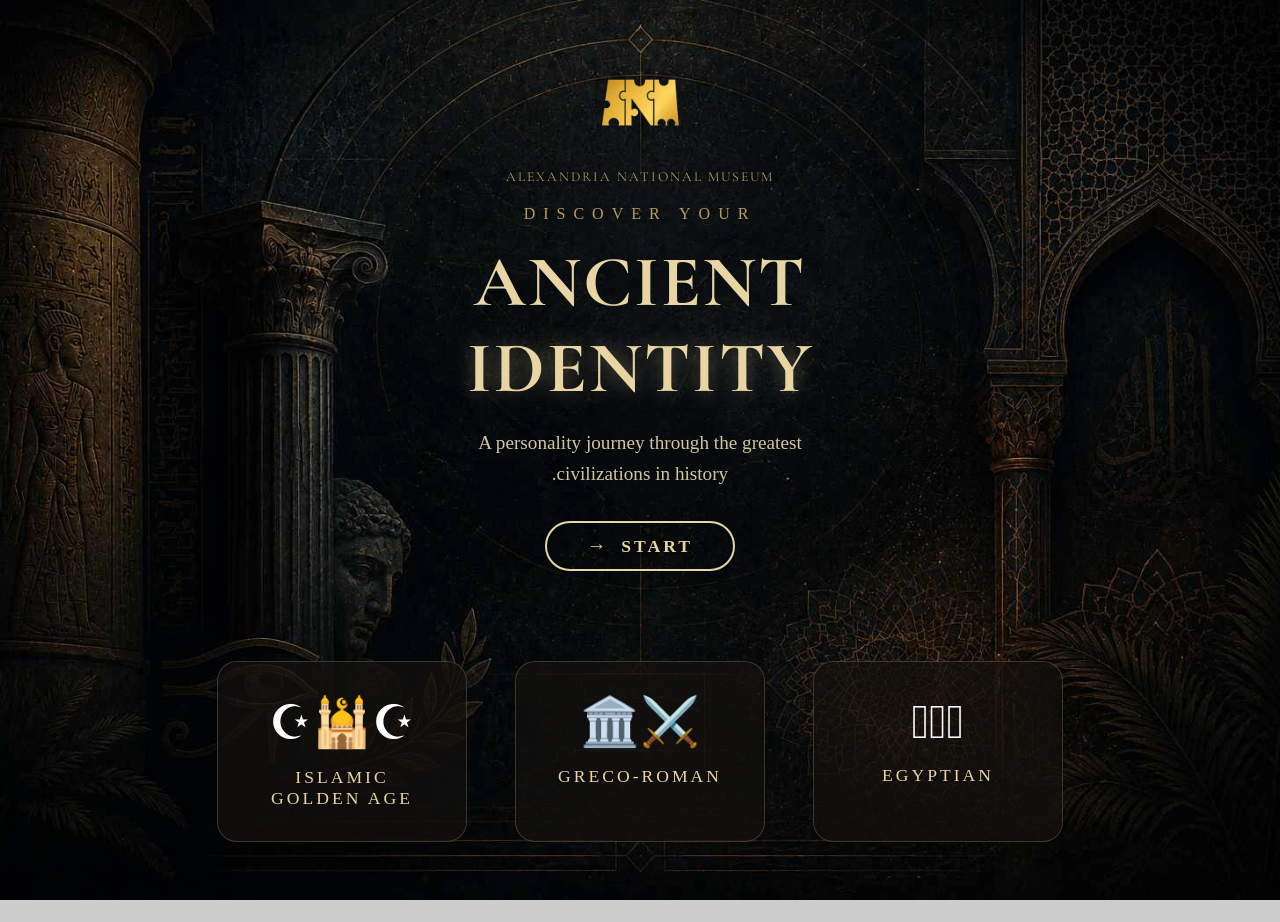
<file: index.html>
<!DOCTYPE html>
<html lang="en" dir="rtl">

<head>
    <meta charset="UTF-8">
    <meta name="viewport" content="width=device-width, initial-scale=1.0, user-scalable=yes">
    <title>Ancient Identity | Discover Your Ancient Personality</title>
    <link rel="stylesheet" href="style-landing.css">
    <link
        href="https://fonts.googleapis.com/css2?family=Cinema+Decorative:wght@400;700;900&family=Cormorant+Garamond:wght@300;400;500;600;700&display=swap"
        rel="stylesheet">
</head>

<body>

    <!-- Hero Section -->
    <section class="hero">
        <div class="hero-overlay"></div>
        
        <!-- Logo Section - Appears at the very top with text below -->
        <div class="logo-container">
            <div class="logo-wrapper">
                <img src="logo.png" alt="Ancient Identity Logo" class="site-logo" id="siteLogo">
            </div>
            <div class="museum-text">
                <p>Alexandria National Museum</p>
            </div>
        </div>
        
        <div class="hero-content">
            <div class="hero-tagline">DISCOVER YOUR</div>
            <h1 class="hero-title">
                ANCIENT<br>
                <span class="highlight">IDENTITY</span><br>
            </h1>
            <p class="hero-subtitle">
                A personality journey through the greatest<br>
                civilizations in history.
            </p>
            <button class="start-journey-btn" id="startJourneyBtn">
                START <span class="arrow">→</span>
            </button>
        </div>
        
        <div class="civ-wrapper">
            <div class="civ-container">
                <div class="civ-card" data-civ="egyptian">
                    <div class="civ-icon" style="color: white;">𓂀𓋹𓃠</div>
                    <h3>EGYPTIAN</h3>
                    <div class="civ-glow"></div>
                </div>
                <div class="civ-card" data-civ="greco">
                    <div class="civ-icon" style="color: white;">⚔️🏛️</div>
                    <h3>GRECO-ROMAN</h3>
                    <div class="civ-glow"></div>
                </div>
                <div class="civ-card" data-civ="islamic">
                    <div class="civ-icon" style="color: white;">☪🕌☪</div>
                    <h3>ISLAMIC GOLDEN AGE</h3>
                    <div class="civ-glow"></div>
                </div>
            </div>
        </div>
    </section>

    <script src="script-landing.js"></script>
</body>

</html>
</file>
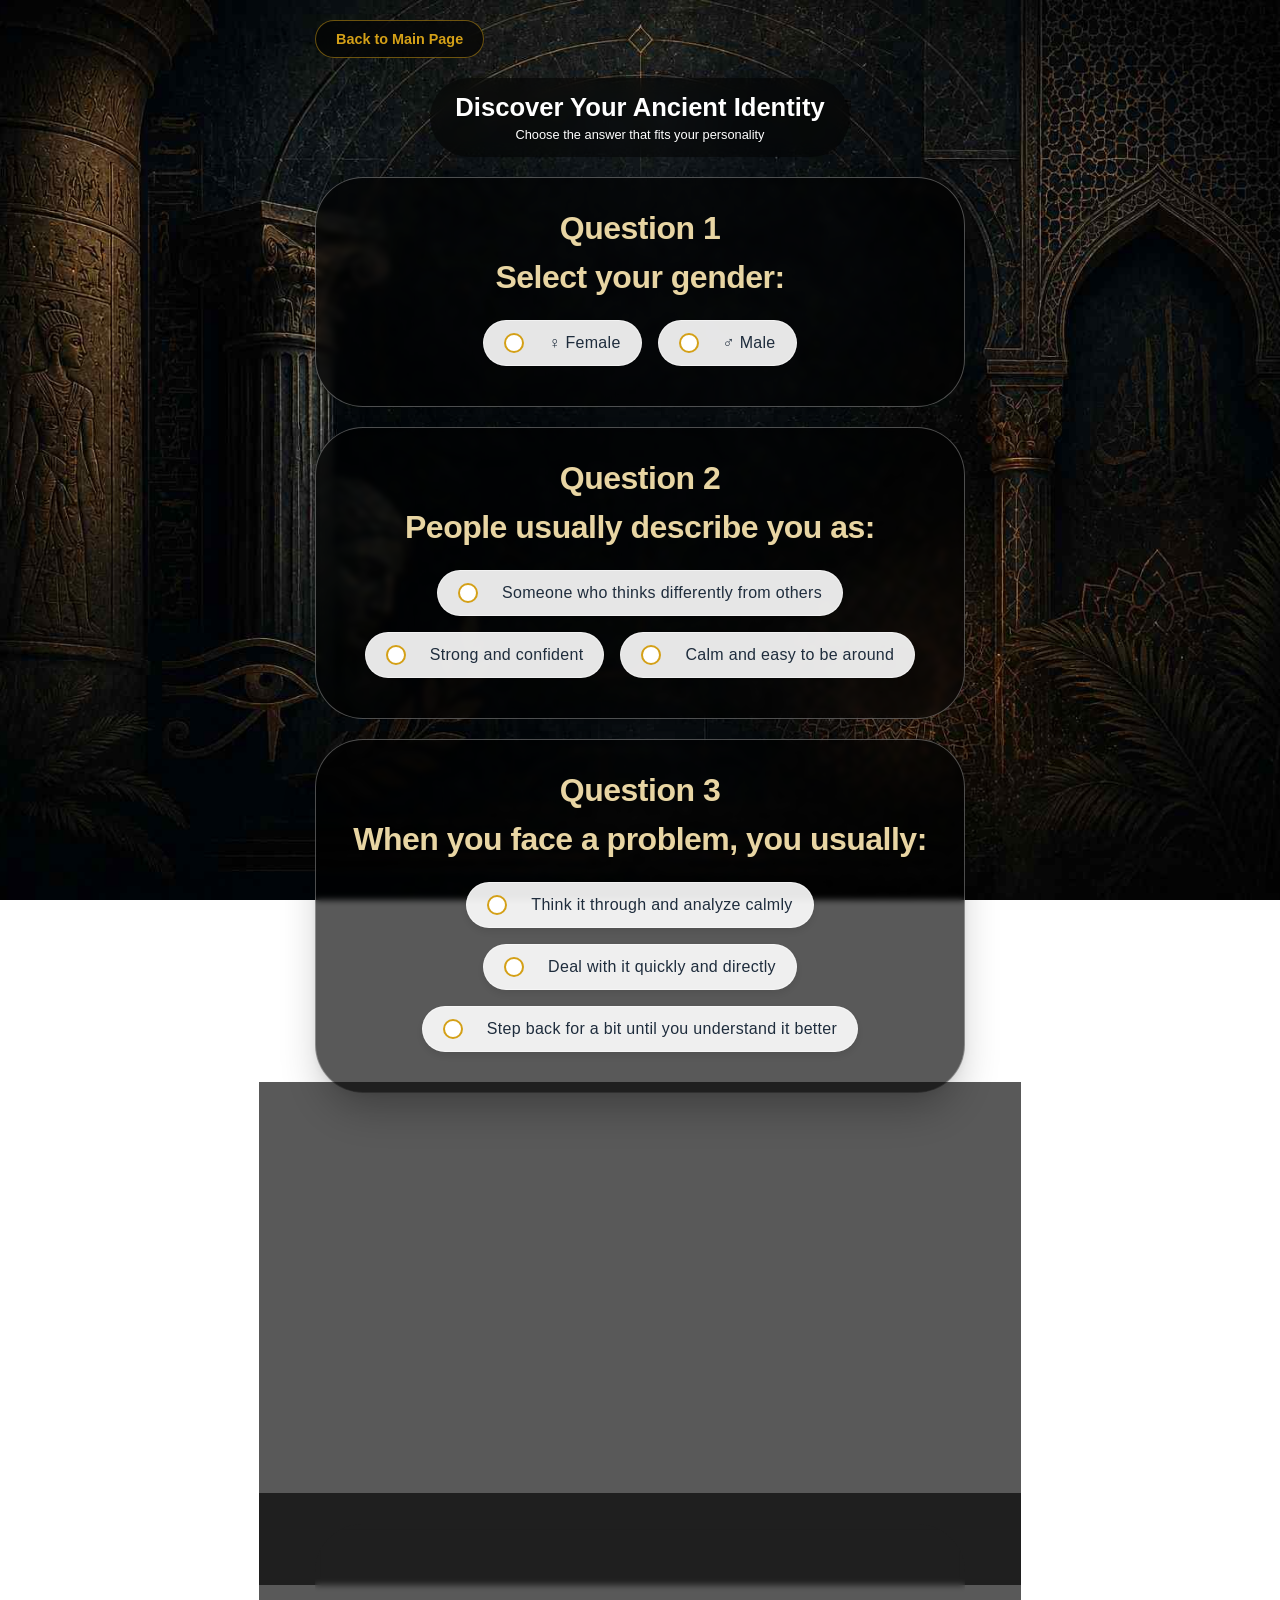
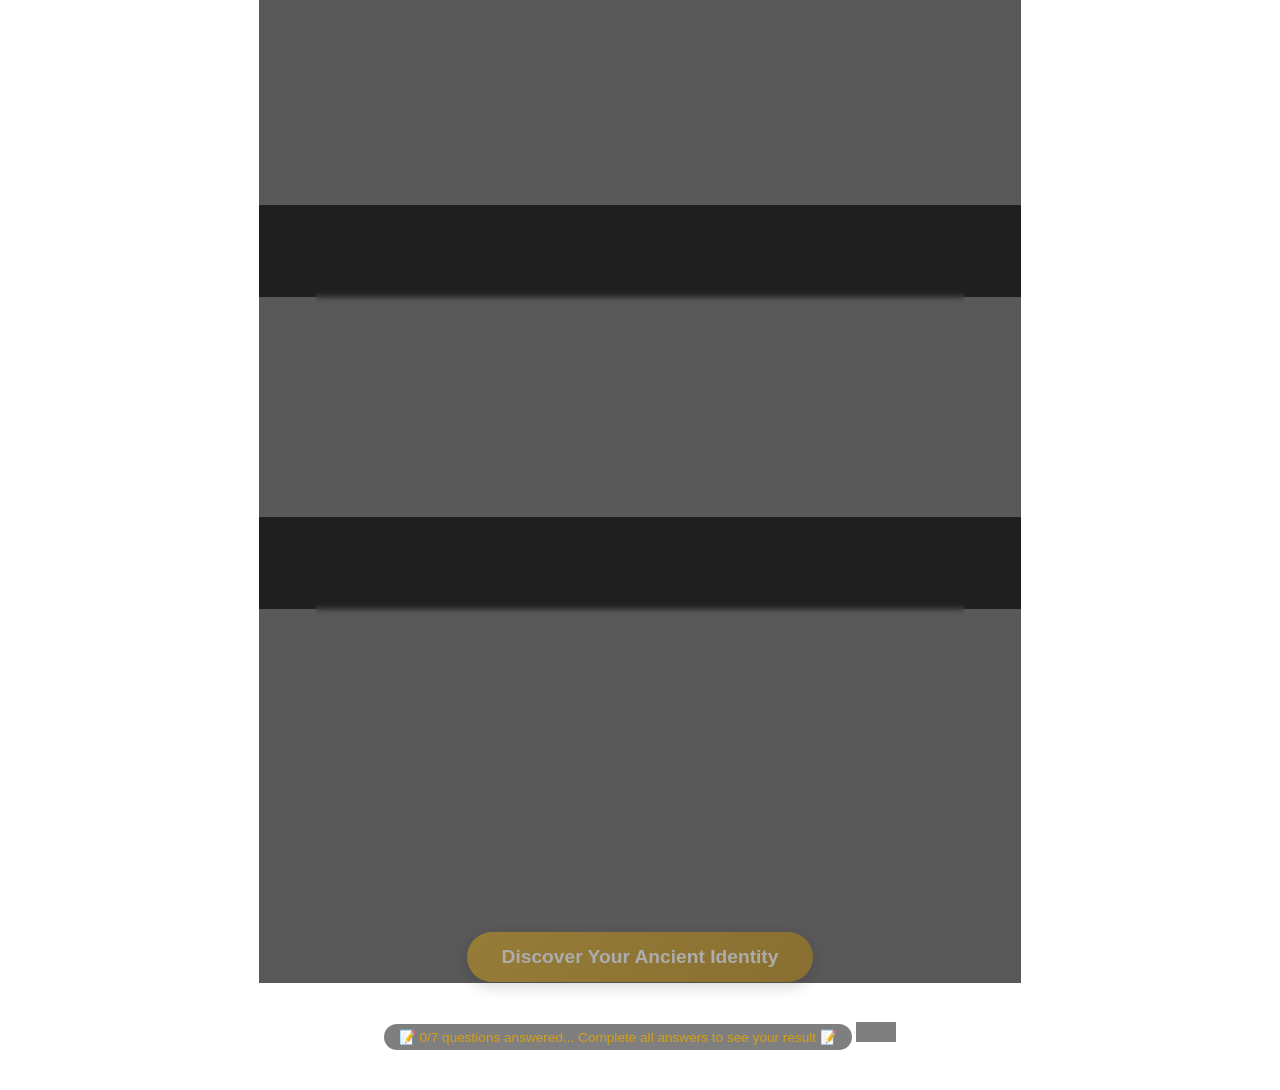
<file: quiz.html>
<!-- ============================================ -->
<!-- index.html - الصفحة الرئيسية للاختبار مع زر الرجوع -->
<!-- ============================================ -->
<!DOCTYPE html>
<html lang="en" dir="ltr">

<head>
    <meta charset="UTF-8">
    <meta name="viewport" content="width=device-width, initial-scale=1.0, user-scalable=yes">
    <title>Discover Your Ancient Identity</title>
    <link rel="stylesheet" href="style.css">
</head>

<body>

    <div class="container">
        <!-- زر الرجوع إلى landing page -->
        <div class="back-button-container">
            <button class="back-btn" id="backToLandingBtn">Back to Main Page</button>
        </div>

        <header>
            <h1>Discover Your Ancient Identity</h1>
            <p>Choose the answer that fits your personality</p>
        </header>

        <!-- Gender Selection Question -->
        <div class="card" data-q="gender">
            <h1>Question 1</h1>
            <h1>Select your gender:</h1>
            <div class="radio-group">
                <label class="radio-option">
                    <input type="radio" name="gender" value="female">
                    <span class="radio-custom"></span>
                    <span class="radio-text">♀ Female</span>
                </label>
                <label class="radio-option">
                    <input type="radio" name="gender" value="male">
                    <span class="radio-custom"></span>
                    <span class="radio-text">♂ Male</span>
                </label>
            </div>
        </div>

        <!-- السؤال 1 (original) -->
        <div class="card" data-q="1">
            <h1>Question 2</h1>
            <h1>People usually describe you as:</h1>
            <div class="radio-group">
                <label class="radio-option">
                    <input type="radio" name="q1" value="A">
                    <span class="radio-custom"></span>
                    <span class="radio-text">Someone who thinks differently from others</span>
                </label>
                <label class="radio-option">
                    <input type="radio" name="q1" value="B">
                    <span class="radio-custom"></span>
                    <span class="radio-text">Strong and confident</span>
                </label>
                <label class="radio-option">
                    <input type="radio" name="q1" value="C">
                    <span class="radio-custom"></span>
                    <span class="radio-text">Calm and easy to be around</span>
                </label>
            </div>
        </div>

        <!-- السؤال 2 -->
        <div class="card" data-q="2">
            <h1>Question 3</h1>
            <h1>When you face a problem, you usually:</h1>
            <div class="radio-group">
                <label class="radio-option">
                    <input type="radio" name="q2" value="A">
                    <span class="radio-custom"></span>
                    <span class="radio-text">Think it through and analyze calmly</span>
                </label>
                <label class="radio-option">
                    <input type="radio" name="q2" value="B">
                    <span class="radio-custom"></span>
                    <span class="radio-text">Deal with it quickly and directly</span>
                </label>
                <label class="radio-option">
                    <input type="radio" name="q2" value="C">
                    <span class="radio-custom"></span>
                    <span class="radio-text">Step back for a bit until you understand it better</span>
                </label>
            </div>
        </div>

        <!-- السؤال 3 -->
        <div class="card" data-q="3">
            <h1>Question 4</h1>
            <h1>What mainly drives your decisions in life is:</h1>
            <div class="radio-group">
                <label class="radio-option">
                    <input type="radio" name="q3" value="A">
                    <span class="radio-custom"></span>
                    <span class="radio-text">Curiosity and wanting to understand things</span>
                </label>
                <label class="radio-option">
                    <input type="radio" name="q3" value="B">
                    <span class="radio-custom"></span>
                    <span class="radio-text">Success and proving yourself</span>
                </label>
                <label class="radio-option">
                    <input type="radio" name="q3" value="C">
                    <span class="radio-custom"></span>
                    <span class="radio-text">Living freely without pressure</span>
                </label>
            </div>
        </div>

        <!-- السؤال 4 -->
        <div class="card" data-q="4">
            <h1>Question 5</h1>
            <h1>If someone hurts or wrongs you:</h1>
            <div class="radio-group">
                <label class="radio-option">
                    <input type="radio" name="q4" value="A">
                    <span class="radio-custom"></span>
                    <span class="radio-text">Respond logically and calmly</span>
                </label>
                <label class="radio-option">
                    <input type="radio" name="q4" value="B">
                    <span class="radio-custom"></span>
                    <span class="radio-text">React fast and firmly</span>
                </label>
                <label class="radio-option">
                    <input type="radio" name="q4" value="C">
                    <span class="radio-custom"></span>
                    <span class="radio-text">Stay quiet and walk away</span>
                </label>
            </div>
        </div>

        <!-- السؤال 5 -->
        <div class="card" data-q="5">
            <h1>Question 6</h1>
            <h1>People usually see you as:</h1>
            <div class="radio-group">
                <label class="radio-option">
                    <input type="radio" name="q5" value="A">
                    <span class="radio-custom"></span>
                    <span class="radio-text">Wise and insightful</span>
                </label>
                <label class="radio-option">
                    <input type="radio" name="q5" value="B">
                    <span class="radio-custom"></span>
                    <span class="radio-text">A leader who influences others</span>
                </label>
                <label class="radio-option">
                    <input type="radio" name="q5" value="C">
                    <span class="radio-custom"></span>
                    <span class="radio-text">A bit mysterious and hard to read</span>
                </label>
            </div>
        </div>

        <!-- السؤال 6 -->
        <div class="card" data-q="6">
            <h1>Question 7</h1>
            <h1>Your lifestyle is more like:</h1>
            <div class="radio-group">
                <label class="radio-option">
                    <input type="radio" name="q6" value="A">
                    <span class="radio-custom"></span>
                    <span class="radio-text">Thinking before acting</span>
                </label>
                <label class="radio-option">
                    <input type="radio" name="q6" value="B">
                    <span class="radio-custom"></span>
                    <span class="radio-text">Going after goals with focus and determination</span>
                </label>
                <label class="radio-option">
                    <input type="radio" name="q6" value="C">
                    <span class="radio-custom"></span>
                    <span class="radio-text">Living your own way with no restrictions</span>
                </label>
            </div>
        </div>

        <!-- زر عرض النتيجة -->
        <div class="result-button-container">
            <button class="show-result-btn" id="showResultBtn">Discover Your Ancient Identity</button>
        </div>
        <div class="score-status" id="scoreStatus"></div>

        <footer>
            <!-- <p>⚜️ اختاري إجاباتك لتحليل شخصيتك الفرعونية — كل اختيار يعكس جانباً من داخلك ⚜️</p> -->
        </footer>
    </div>

    <script src="script.js"></script>
</body>

</html>
</file>
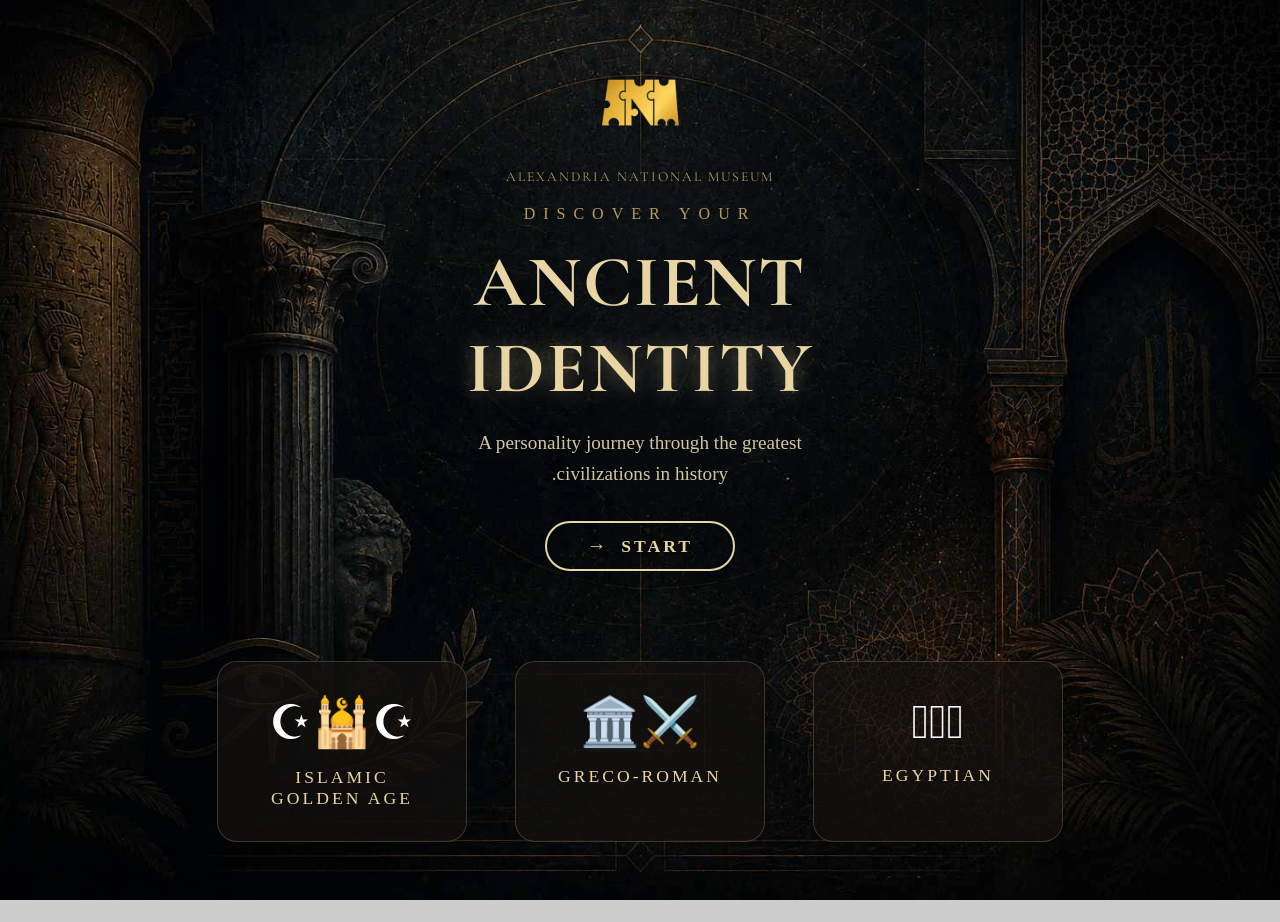
<file: result.html>
<!DOCTYPE html>
<html lang="en" dir="ltr">

<head>
    <meta charset="UTF-8">
    <meta name="viewport" content="width=device-width, initial-scale=1.0, user-scalable=yes">
    <title>Personality Result | Ancient Identity</title>
    <link rel="stylesheet" href="result.css">
    <link href="https://fonts.googleapis.com/css2?family=Cinema+Decorative:wght@400;700;900&family=Cormorant+Garamond:wght@300;400;500;600;700&display=swap" rel="stylesheet">
</head>

<body>
    <div class="result-page">
        
        <!-- Single Beautiful Card with Image and Text -->
        <div class="result-card">
            <!-- Decorative top border -->
            <div class="card-decoration"></div>
            
            <!-- Character Image -->
            <div class="image-wrapper">
                <img src="" alt="Character" class="character-image" id="charImage">
            </div>
            
            <!-- Crown Icon -->
            
            
            <!-- Title -->
            <h1>Your Ancient Identity Is</h1>
            
            <!-- Character Name -->
            <div class="character-name" id="charName"></div>
            
            <!-- Character Description -->
            <div class="character-desc" id="charDesc"></div>
            
            <!-- Divider -->
            <div class="divider"></div>
            
            <!-- Buttons -->
            <div class="buttons-container">
                <button class="restart-btn" id="restartBtn">🔄 Retake Test</button>
                <button class="share-btn" id="shareBtn">📤 Share Result</button>
            </div>
        </div>

    </div>

    <script src="result.js"></script>
</body>

</html>
</file>
<file: style-landing.css>
/* ============================================ */
/* style-landing.css - Updated Logo Section */
/* ============================================ */

* {
    margin: 0;
    padding: 0;
    box-sizing: border-box;
}

body {
    background-image: url('background.jpg');
    background-size: cover;
    background-position: center center;
    background-attachment: fixed;
    background-repeat: no-repeat;
    position: relative;
    min-height: 100vh;
}

Dark overlay for better text readability
body::before {
    content: "";
    position: fixed;
    top: 0;
    left: 0;
    width: 50%;
    height: 50%;
    background: rgba(0, 0, 0, 0.55);
    z-index: 0;
    pointer-events: none;
}

/* Responsive background scaling for all devices */
@media (max-width: 768px) {
    body {
        background-size: cover;
        background-position: center top;
        background-attachment: scroll;
    }
}

@media (max-width: 480px) {
    body {
        background-size: cover;
        background-position: center center;
    }
}

/* ===== Hero Section ===== */
.hero {
    min-height: 100vh;
    display: flex;
    flex-direction: column;
    align-items: center;
    justify-content: center;
    text-align: center;
    position: relative;
    padding: 60px 20px 80px;
    z-index: 1;
}

/* ===== Logo Container - At the very top ===== */
.logo-container {
    position: relative;
    display: flex;
    flex-direction: column;
    align-items: center;
    justify-content: center;
    margin-bottom: 20px;
    z-index: 10;
}

.logo-wrapper {
    display: flex;
    justify-content: center;
    align-items: center;
    margin-bottom: 8px;
}

.site-logo {
    max-width: 100px;
    width: auto;
    height: auto;
    transition: all 0.3s ease;
    filter: drop-shadow(0 4px 15px rgba(0, 0, 0, 0.3));
    /* Remove white background - make image transparent */
    background: transparent;
    display: block;
}

.museum-text {
    text-align: center;
}

.museum-text p {
    color: #b89a5a;
    font-size: 0.85rem;
    letter-spacing: 2px;
    font-weight: 400;
    font-family: 'Cormorant Garamond', serif;
    margin: 0;
    text-transform: uppercase;
    text-shadow: 0 1px 3px rgba(0, 0, 0, 0.3);
}

/* Responsive logo sizing */
@media (max-width: 768px) {
    .site-logo {
        max-width: 75px;
    }
    
    .museum-text p {
        font-size: 0.75rem;
        letter-spacing: 1.5px;
    }
    
    .hero {
        padding-top: 50px;
    }
}

@media (max-width: 480px) {
    .site-logo {
        max-width: 60px;
    }
    
    .museum-text p {
        font-size: 0.65rem;
        letter-spacing: 1px;
    }
    
    .hero {
        padding-top: 40px;
    }
}

.hero-overlay {
    position: absolute;
    top: 0;
    left: 0;
    width: 100%;
    height: 100%;
    pointer-events: none;
    background: rgba(0, 0, 0, 0.2);
}

.hero-content {
    position: relative;
    z-index: 2;
    max-width: 900px;
    animation: fadeInUp 0.8s ease-out;
    margin-bottom: 60px;
}

@keyframes fadeInUp {
    from {
        opacity: 0;
        transform: translateY(40px);
    }
    to {
        opacity: 1;
        transform: translateY(0);
    }
}

.hero-tagline {
    font-size: 1rem;
    letter-spacing: 8px;
    color: #b89a5a;
    margin-bottom: 1rem;
    font-weight: 300;
}

.hero-title {
    font-size: 4.5rem;
    font-weight: 700;
    line-height: 1.2;
    margin-bottom: 1rem;
    font-family: 'Cinema Decorative', 'Cormorant Garamond', serif;
    letter-spacing: 2px;
    color: #e8d5a3;
}

.hero-title .highlight {
    color: #e8d5a3;
    text-shadow: 0 0 20px rgba(232, 213, 163, 0.4);
    display: inline-block;
}

.hero-subtitle {
    font-size: 1.2rem;
    color: #d4c5a0;
    margin-bottom: 2rem;
    line-height: 1.6;
}

.start-journey-btn {
    background: transparent;
    border: 2px solid #e8d5a3;
    color: #e8d5a3;
    padding: 12px 40px;
    font-size: 1.1rem;
    font-weight: 600;
    letter-spacing: 3px;
    cursor: pointer;
    transition: all 0.4s;
    font-family: inherit;
    display: inline-flex;
    align-items: center;
    gap: 12px;
    border-radius: 100px;
}

.start-journey-btn:hover {
    background: #e8d5a3;
    color: #0a0a0a;
    transform: translateY(-3px);
    box-shadow: 0 10px 30px rgba(232, 213, 163, 0.2);
}

.start-journey-btn .arrow {
    font-size: 1.2rem;
    transition: transform 0.3s;
}

.start-journey-btn:hover .arrow {
    transform: translateX(5px);
}

/* ===== Civilizations Wrapper ===== */
.civ-wrapper {
    position: relative;
    z-index: 2;
    width: 100%;
    margin-top: 30px;
    animation: fadeInUp 1s ease-out 0.2s both;
}

.civ-container {
    display: flex;
    justify-content: center;
    gap: 3rem;
    flex-wrap: wrap;
    max-width: 1200px;
    margin: 0 auto;
}

.civ-card {
    background: rgba(20, 18, 15, 0.7);
    backdrop-filter: blur(8px);
    border: 1px solid rgba(232, 213, 163, 0.2);
    border-radius: 20px;
    padding: 2rem 2rem;
    width: 250px;
    text-align: center;
    cursor: pointer;
    transition: all 0.4s;
    position: relative;
    overflow: hidden;
}

.civ-card:hover {
    transform: translateY(-10px);
    border-color: #e8d5a3;
    box-shadow: 0 20px 40px rgba(0, 0, 0, 0.5);
}

.civ-icon {
    font-size: 3rem;
    margin-bottom: 1rem;
    transition: all 0.3s;
}

.civ-card:hover .civ-icon {
    transform: scale(1.1);
    text-shadow: 0 0 15px #e8d5a3;
}

.civ-card h3 {
    font-size: 1.1rem;
    letter-spacing: 3px;
    font-weight: 500;
    color: #e8d5a3;
}

.civ-glow {
    position: absolute;
    bottom: -50%;
    left: -50%;
    width: 200%;
    height: 200%;
    background: radial-gradient(circle, rgba(232, 213, 163, 0.1) 0%, transparent 70%);
    opacity: 0;
    transition: opacity 0.4s;
    pointer-events: none;
}

.civ-card:hover .civ-glow {
    opacity: 1;
}

/* ===== Modal Styles ===== */
.civ-modal {
    display: none;
    position: fixed;
    top: 0;
    left: 0;
    width: 100%;
    height: 100%;
    background: rgba(0, 0, 0, 0.95);
    backdrop-filter: blur(8px);
    z-index: 2000;
    justify-content: center;
    align-items: center;
}

.modal-content {
    background: linear-gradient(135deg, #1a1612, #0f0d0a);
    border: 2px solid #e8d5a3;
    border-radius: 30px;
    padding: 40px;
    max-width: 500px;
    width: 90%;
    text-align: center;
    position: relative;
    animation: modalFadeIn 0.4s;
}

@keyframes modalFadeIn {
    from {
        opacity: 0;
        transform: scale(0.9);
    }
    to {
        opacity: 1;
        transform: scale(1);
    }
}

.modal-close {
    position: absolute;
    top: 15px;
    right: 20px;
    font-size: 2rem;
    cursor: pointer;
    color: #e8d5a3;
    transition: all 0.3s;
}

.modal-close:hover {
    transform: rotate(90deg);
}

.modal-icon {
    font-size: 3rem;
    margin-bottom: 15px;
}

.modal-content h2 {
    font-size: 1.8rem;
    margin-bottom: 15px;
    letter-spacing: 2px;
    color: #e8d5a3;
}

.modal-content p {
    color: #c4b68a;
    line-height: 1.6;
}

/* ===== Responsive Design ===== */
@media (max-width: 768px) {
    .hero {
        padding: 50px 20px 60px;
    }
    
    .hero-title {
        font-size: 2.5rem;
    }
    
    .hero-subtitle {
        font-size: 1rem;
    }
    
    .hero-content {
        margin-bottom: 40px;
    }
    
    .civ-card {
        width: 200px;
        padding: 1.5rem;
    }
    
    .civ-card h3 {
        font-size: 0.9rem;
    }
    
    .start-journey-btn {
        padding: 10px 30px;
        font-size: 1rem;
    }
    
    .civ-container {
        gap: 1.5rem;
    }
}

@media (max-width: 480px) {
    .hero {
        padding: 40px 20px 50px;
    }
    
    .hero-title {
        font-size: 2rem;
    }
    
    .hero-tagline {
        font-size: 0.8rem;
        letter-spacing: 5px;
    }
    
    .civ-container {
        gap: 1rem;
    }
    
    .civ-card {
        width: 140px;
        padding: 1rem;
    }
    
    .civ-icon {
        font-size: 1.8rem;
    }
    
    .civ-card h3 {
        font-size: 0.7rem;
        letter-spacing: 1px;
    }
}

/* Large screens */
@media (min-width: 1920px) {
    body {
        background-size: cover;
    }
    
    .hero-title {
        font-size: 5.5rem;
    }
    
    .site-logo {
        max-width: 120px;
    }
}
</file>
<file: style.css>
/* ------------------------------
   style.css
   أنماط وتنسيقات صفحة أزرار الراديو وتغيير الخلفية
------------------------------ */

/* إعادة ضبط واستيراد خطوط جميلة */
* {
    margin: 0;
    padding: 0;
    box-sizing: border-box;
}

body {
    font-family: 'Segoe UI', 'Tahoma', 'Geneva', 'Verdana', sans-serif;
    min-height: 100vh;
    display: flex;
    justify-content: center;
    align-items: center;
    transition: background-color 0.4s ease-in-out;
    padding: 20px;
    
    background-image: url('background.jpg');
    background-size: cover;
    background-position: center;
    background-attachment: fixed;
}

/* حاوية الكارد الرئيسي */
.container {
    max-width: 650px;
    width: 100%;
    margin: 0 auto;
    text-align: center;
}

/* البطاقة الجميلة */
.card {
    background: rgba(0, 0, 0, 0.65);
    backdrop-filter: blur(3px);
    border-radius: 48px;
    padding: 2rem 2rem;
    margin-bottom: 20px;
    box-shadow: 0 25px 45px -12px rgba(0, 0, 0, 0.3), 0 2px 8px rgba(0, 0, 0, 0.05);
    transition: transform 0.2s;
    border: 1px solid rgba(255, 255, 255, 0.3);
}

.card:hover {
    transform: scale(1.01);
}

.card h1 {
    font-size: 2rem;
    margin-bottom: 0.75rem;
    margin-top: 0;
    color: #e8d5a3;
    letter-spacing: -0.5px;
    font-weight: 700;
}

/* مجموعة أزرار الراديو */
.radio-group {
    display: flex;
    flex-direction: row;
    flex-wrap: wrap;
    justify-content: center;
    gap: 1rem;
    margin: 1.5rem 0 0.5rem;
}

/* تنسيق كل خيار على حدة */
/* تنسيق كل خيار على حدة */
.radio-option {
    display: flex;
    align-items: center;
    gap: 12px;
    background: rgba(255, 255, 255, 0.9);
    padding: 12px 20px;
    border-radius: 60px;
    cursor: pointer;
    transition: all 0.3s ease;
    box-shadow: 0 4px 10px rgba(0, 0, 0, 0.1);
    border: 1px solid rgba(255, 255, 255, 0.5);
    font-weight: 500;
}


.radio-option:hover {
    background: #ffffff;
    box-shadow: 0 8px 20px rgba(0, 0, 0, 0.15);
    transform: translateY(-2px);
    border-color: #cbd5e1;
}

/* تنسيق أزرار الراديو */
.radio-option input[type="radio"] {
    appearance: none;
    -webkit-appearance: none;
    width: 20px;
    height: 20px;
    min-width: 20px;
    min-height: 20px;
    max-width: 20px;
    max-height: 20px;
    border: 2px solid #d4a017;
    border-radius: 50%;
    margin: 0;
    cursor: pointer;
    transition: all 0.2s ease;
    background-color: white;
    flex-shrink: 0;
}

/* تخصيص الدائرة الداخلية عند الاختيار */
.radio-option input[type="radio"]:checked {
    border-color: #d4a017;
    background-color: #d4a017;
    box-shadow: inset 0 0 0 3px white;
}
/* Entire Option Turns Golden When Selected */
.radio-option:has(input[type="radio"]:checked) {
    background: linear-gradient(135deg, #d4a017, #b8860b);
    border-color: #d4a017;
}

.radio-option:has(input[type="radio"]:checked) .radio-text {
    color: white;
}

.radio-option:has(input[type="radio"]:checked) input[type="radio"] {
    border-color: white;
    background-color: white;
    box-shadow: inset 0 0 0 3px #d4a017;
}

.radio-text {
    font-size: 1rem;
    color: #1f2d3d;
    letter-spacing: 0.3px;
}

/* زر النتيجة */
.result-button-container {
    text-align: center;
    margin: 30px 0 20px ;
}

.show-result-btn {
    background: linear-gradient(135deg, #d4a017, #b8860b);
    color: white;
    border: none;
    padding: 14px 35px;
    font-size: 1.2rem;
    font-weight: bold;
    border-radius: 50px;
    cursor: pointer;
    transition: all 0.3s ease;
    box-shadow: 0 5px 15px rgba(0, 0, 0, 0.3);
    font-family: inherit;
}

.show-result-btn:hover {
    transform: translateY(-3px);
    box-shadow: 0 8px 25px rgba(0, 0, 0, 0.4);
    background: linear-gradient(135deg, #e6b422, #c4940a);
}

.show-result-btn:disabled {
    opacity: 0.5;
    transform: none;
    cursor: not-allowed;
}

.score-status {
    text-align: center;
    margin-top: 10px;
    font-size: 0.85rem;
    color: #d4a017;
    background: rgba(0,0,0,0.5);
    display: inline-block;
    padding: 5px 15px;
    border-radius: 50px;
    margin-bottom: 20px;
}

/* تذييل أنيق */
footer {
    margin-top: 20px;
    margin-bottom: 0;
    font-size: 0.8rem;
    color: #ffffff;
    text-shadow: 0 1px 2px rgba(0,0,0,0.3);
    background: rgba(0, 0, 0, 0.5);
    backdrop-filter: blur(8px);
    padding: 10px 20px;
    border-radius: 60px;
    display: inline-block;
    width: auto;
}

footer p {
    margin: 0;
}

header {
    margin-top: 0;
    margin-bottom: 20px;
    font-size: 0.8rem;
    color: #ffffff;
    text-shadow: 0 1px 2px rgba(0,0,0,0.3);
    background: rgba(0, 0, 0, 0.5);
    backdrop-filter: blur(8px);
    padding: 15px 25px;
    border-radius: 60px;
    display: inline-block;
    width: auto;
}

header h1 {
    margin: 0;
    font-size: 1.6rem;
}

header p {
    margin: 5px 0 0 0;
}

/* responsive */
@media (max-width: 550px) {
    .card {
        padding: 1.5rem 1.2rem;
    }
    
    .radio-group {
        gap: 0.8rem;
        flex-direction: column;
        align-items: stretch;
    }
    
    .radio-option {
        justify-content: flex-start;
        padding: 12px 16px;
    }
    
    .card h1 {
        font-size: 1.4rem;
    }
    
    header h1 {
        font-size: 1.3rem;
    }
    
    .back-btn {
        padding: 8px 15px;
        font-size: 0.8rem;
    }
    
    .show-result-btn {
        padding: 10px 25px;
        font-size: 1rem;
    }
    
    /* سؤال الجنس في الجوال */
    .card[data-q="gender"] .radio-group {
        flex-direction: column;
        gap: 12px;
    }
    
    .card[data-q="gender"] .radio-option {
        min-width: auto;
        justify-content: center;
    }
    
    /* جميع أزرار الراديو تحافظ على حجم ثابت في الجوال */
    .radio-option input[type="radio"] {
        width: 20px !important;
        height: 20px !important;
        min-width: 20px !important;
        min-height: 20px !important;
    }
}

html, body {
    margin: 30;
    padding: 30;
    overflow-x: hidden;
}
/* إضافة أنماط زر الرجوع إلى ملف style.css (أضيفي هذا الكود في نهاية الملف) */

/* زر الرجوع إلى الصفحة الرئيسية */
.back-button-container {
    text-align: left;
    margin-bottom: 20px;
}

.back-btn {
    background: rgba(0, 0, 0, 0.6);
    backdrop-filter: blur(8px);
    border: 1px solid rgba(212, 160, 23, 0.5);
    color: #d4a017;
    padding: 10px 20px;
    font-size: 0.9rem;
    font-weight: bold;
    border-radius: 50px;
    cursor: pointer;
    transition: all 0.3s ease;
    font-family: inherit;
    display: inline-flex;
    align-items: center;
    gap: 8px;
}

.back-btn:hover {
    background: rgba(212, 160, 23, 0.2);
    transform: translateX(-5px);
    border-color: #d4a017;
}

/* responsive للجوال */
@media (max-width: 550px) {
    .back-btn {
        padding: 8px 15px;
        font-size: 0.8rem;
    }
}
</file>
<file: result.css>
/* ============================================ */
/* result.css - Ancient Identity Result Page */
/* Single Beautiful Card with Image & Text */
/* ============================================ */

* {
    margin: 0;
    padding: 0;
    box-sizing: border-box;
}

body {
    font-family: 'Cormorant Garamond', 'Segoe UI', 'Tahoma', serif;
    min-height: 100vh;
    background-image: url('background.jpg');
    background-size: cover;
    background-position: center center;
    background-attachment: fixed;
    background-repeat: no-repeat;
    display: flex;
    justify-content: center;
    align-items: center;
    padding: 20px;
    position: relative;
}

/* Dark overlay
body::before {
    content: "";
    position: fixed;
    top: 0;
    left: 0;
    width: 100%;
    height: 100%;
    background: rgba(0, 0, 0, 0.55);
    z-index: 0;
    pointer-events: none;
} */

.result-page {
    width: 100%;
    max-width: 600px;
    margin: 0 auto;
    position: relative;
    z-index: 1;
}

/* Main Result Card */
.result-card {
    background: rgba(20, 18, 15, 0.88);
    backdrop-filter: blur(15px);
    border-radius: 60px;
    padding: 40px 30px 35px;
    text-align: center;
    border: 1px solid rgba(232, 213, 163, 0.3);
    box-shadow: 0 30px 50px rgba(0, 0, 0, 0.4), inset 0 1px 0 rgba(255, 255, 255, 0.05);
    animation: fadeInUp 0.6s ease-out;
    transition: all 0.3s ease;
    position: relative;
    overflow: hidden;
}

.result-card:hover {
    border-color: rgba(232, 213, 163, 0.6);
    transform: translateY(-5px);
    box-shadow: 0 40px 60px rgba(0, 0, 0, 0.5);
}

/* Decorative top border */
.card-decoration {
    position: absolute;
    top: 0;
    left: 50%;
    transform: translateX(-50%);
    width: 120px;
    height: 3px;
    background: linear-gradient(90deg, transparent, #e8d5a3, #d4a017, #e8d5a3, transparent);
    border-radius: 3px;
}

@keyframes fadeInUp {
    from {
        opacity: 0;
        transform: translateY(30px);
    }
    to {
        opacity: 1;
        transform: translateY(0);
    }
}

/* Image Wrapper */
.image-wrapper {
    display: flex;
    justify-content: center;
    align-items: center;
    margin-bottom: 20px;
    position: relative;
}

/* Glow effect behind image */
.image-wrapper::before {
    content: "";
    position: absolute;
    width: 90%;
    height: 90%;
    background: radial-gradient(circle, rgba(232, 213, 163, 0.15) 0%, transparent 70%);
    border-radius: 50%;
    z-index: -1;
}

.character-image {
    max-width: 280px;
    width: 100%;
    height: auto;
    min-height: 220px;
    object-fit: contain;
    border-radius: 40px;
    filter: drop-shadow(0 0 20px rgba(232, 213, 163, 0.3));
    transition: all 0.4s ease;
}

.character-image:hover {
    transform: scale(1.03);
    filter: drop-shadow(0 0 35px rgba(232, 213, 163, 0.5));
}

/* Crown Icon
.crown-icon {
    background-image: url("logo.png");
    font-size: 2.2rem;
    margin-bottom: 8px;
    animation: float 3s ease-in-out infinite;
    filter: drop-shadow(0 0 8px rgba(232, 213, 163, 0.5));
}

@keyframes float {
    0%, 100% { transform: translateY(0); }
    50% { transform: translateY(-5px); }
} */

/* Title */
.result-card h1 {
    color: #e8d5a3;
    font-size: 1.4rem;
    margin-bottom: 12px;
    font-weight: 500;
    letter-spacing: 3px;
    font-family: 'Cinema Decorative', 'Cormorant Garamond', serif;
    text-transform: uppercase;
}

/* Character Name */
.character-name {
    font-size: 2.3rem;
    font-weight: bold;
    color: #fff;
    margin: 8px 0 15px;
    text-shadow: 0 0 25px rgba(232, 213, 163, 0.6);
    font-family: 'Cinema Decorative', 'Cormorant Garamond', serif;
    letter-spacing: 2px;
    background: linear-gradient(135deg, #fff, #e8d5a3);
    background-clip: text;
    -webkit-background-clip: text;
    color: transparent;
    text-shadow: none;
}

/* Character Description */
.character-desc {
    color: #d4c5a0;
    font-size: 0.95rem;
    line-height: 1.65;
    margin: 15px 0 20px;
    padding: 0 10px;
    font-weight: 400;
}

/* Divider */
.divider {
    width: 60px;
    height: 2px;
    background: linear-gradient(90deg, transparent, #e8d5a3, #d4a017, #e8d5a3, transparent);
    margin: 15px auto 20px;
    border-radius: 2px;
}

/* Buttons Container */
.buttons-container {
    display: flex;
    gap: 15px;
    justify-content: center;
    flex-wrap: wrap;
    margin-top: 5px;
}

.restart-btn, .share-btn {
    padding: 12px 28px;
    font-size: 0.9rem;
    font-weight: 600;
    letter-spacing: 1px;
    border-radius: 50px;
    cursor: pointer;
    transition: all 0.3s;
    border: none;
    font-family: inherit;
}

.restart-btn {
    background: linear-gradient(135deg, #d4a017, #b8860b);
    color: #1a1a2e;
}

.restart-btn:hover {
    transform: translateY(-3px);
    background: linear-gradient(135deg, #e6b422, #c4940a);
    box-shadow: 0 8px 20px rgba(212, 160, 23, 0.3);
}

.share-btn {
    background: rgba(255, 255, 255, 0.08);
    backdrop-filter: blur(4px);
    color: #e8d5a3;
    border: 1px solid rgba(232, 213, 163, 0.4);
}

.share-btn:hover {
    background: rgba(232, 213, 163, 0.15);
    border-color: #e8d5a3;
    transform: translateY(-3px);
    box-shadow: 0 8px 20px rgba(232, 213, 163, 0.1);
}

/* Toast Notification */
#customToast {
    position: fixed;
    bottom: 30px;
    left: 50%;
    transform: translateX(-50%);
    background: linear-gradient(135deg, #d4a017, #b8860b);
    color: #1a1a2e;
    padding: 12px 24px;
    border-radius: 50px;
    font-weight: bold;
    z-index: 1000;
    animation: fadeInUp 0.3s ease;
    box-shadow: 0 5px 20px rgba(0, 0, 0, 0.3);
    font-family: inherit;
    text-align: center;
    white-space: nowrap;
    font-size: 0.9rem;
}

/* Responsive */
@media (max-width: 550px) {
    .result-card {
        padding: 30px 20px 25px;
        border-radius: 45px;
    }
    
    .character-image {
        max-width: 200px;
        min-height: 170px;
    }
    
    .character-name {
        font-size: 1.8rem;
    }
    
    .result-card h1 {
        font-size: 1.2rem;
        letter-spacing: 2px;
    }
    
    .character-desc {
        font-size: 0.85rem;
        padding: 0 5px;
    }
    
    .restart-btn, .share-btn {
        padding: 8px 20px;
        font-size: 0.85rem;
    }
    
    .crown-icon {
        font-size: 1.8rem;
    }
    
    .divider {
        width: 45px;
        margin: 12px auto 15px;
    }
    
    #customToast {
        white-space: normal;
        max-width: 90%;
        font-size: 0.8rem;
        padding: 10px 18px;
    }
}

/* Large screens */
@media (min-width: 1920px) {
    .result-page {
        max-width: 700px;
    }
    
    .character-name {
        font-size: 3rem;
    }
    
    .character-image {
        max-width: 350px;
        min-height: 280px;
    }
    
    .result-card h1 {
        font-size: 1.6rem;
    }
    
    .character-desc {
        font-size: 1.05rem;
    }
}
</file>
